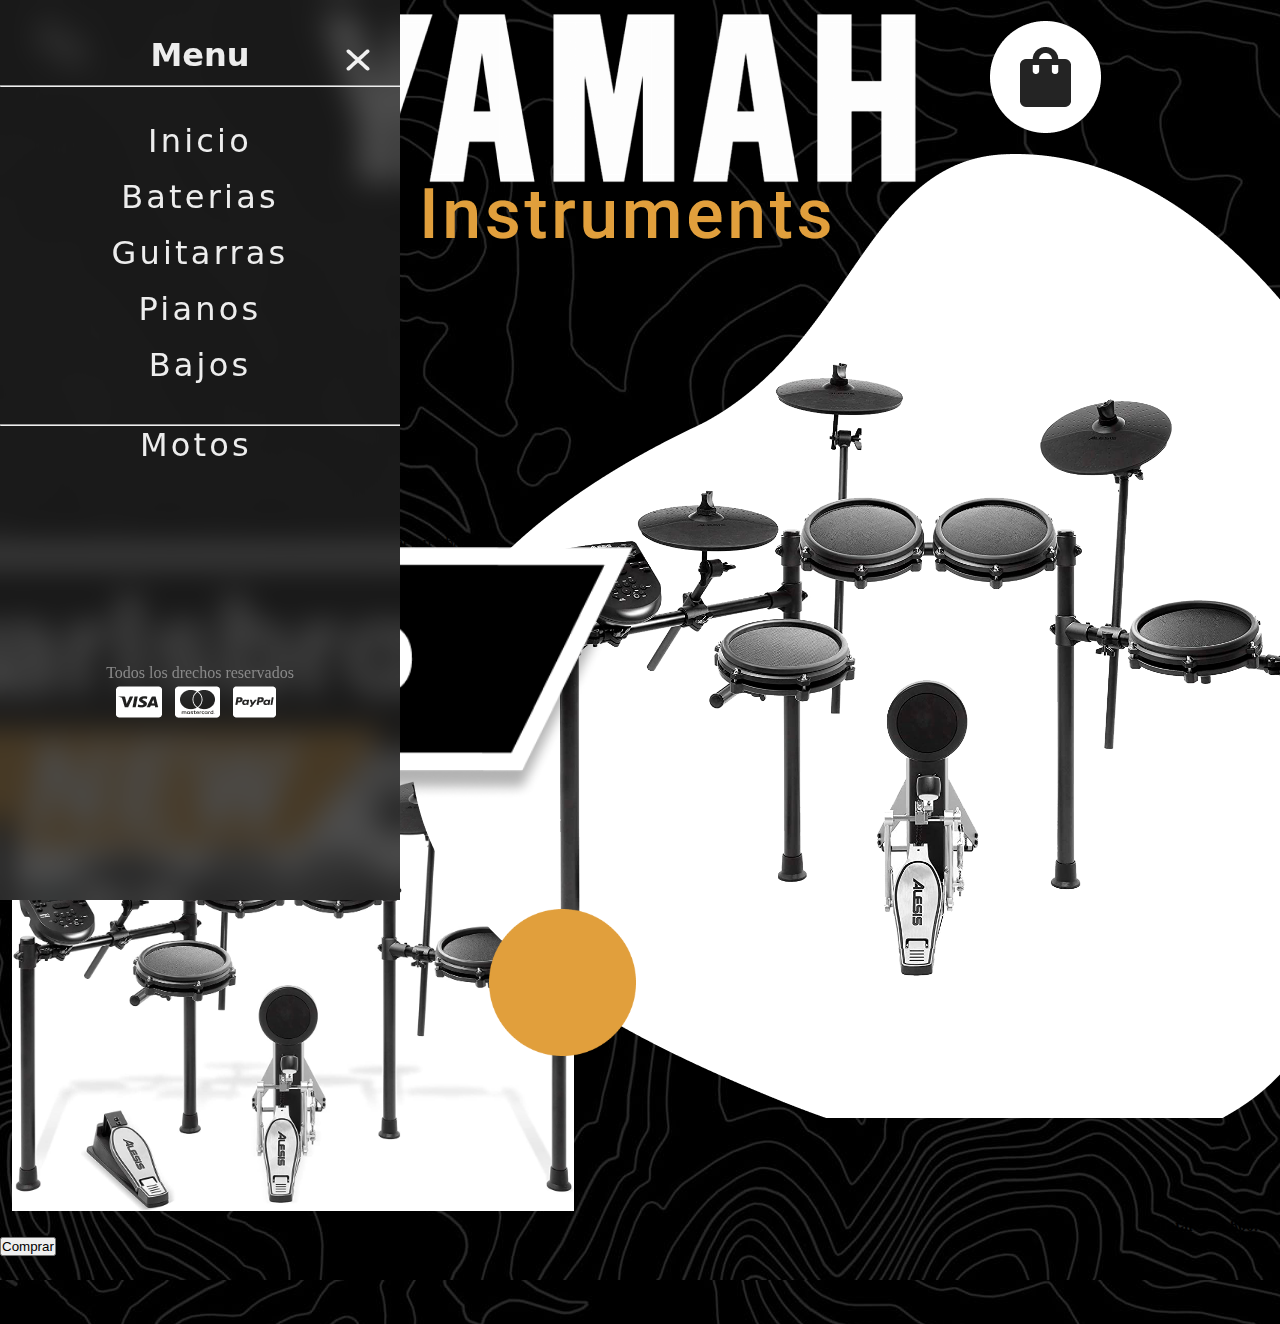
<file: index.html>
<!DOCTYPE html>
<html lang="en">

<head>
    <meta charset="UTF-8">
    <meta http-equiv="X-UA-Compatible" content="IE=edge">
    <meta name="viewport" content="width=device-width, initial-scale=1.0">
    <link rel="stylesheet" href="asset/css/index.css">
    <link href="https://cdn.jsdelivr.net/npm/bootstrap@5.1.0/dist/css/bootstrap.min.css" rel="stylesheet" integrity="sha384-KyZXEAg3QhqLMpG8r+8fhAXLRk2vvoC2f3B09zVXn8CA5QIVfZOJ3BCsw2P0p/We" crossorigin="anonymous">
    <title>Yamaha</title>
</head>

<body>
    <div id="menus">
        <a id="abrir" class="abrir-cerrar" href="javascript:void(0)" onclick="mostrar()">
            <img src="asset/img/icons/Vector.png">
        </a>
    </div>
    <div id="menu">
        <h2 id="TextMenu">Menu</h2>
        <div id="closemenu">
            <a href="#" class="boton-cerrar" onclick="ocultar()"><img src="asset/img/icons/eva_close-outline.png"></a>
        </div>
        <hr class="hr-menu">
        <ul class="menu2" id="menu2">
            <li><a class="option" href="index.html">Inicio</a></li>
            <br>
            <li><a class="option" href="baterias.html">Baterias</a></li>
            <br>
            <li><a class="option" href="#">Guitarras</a></li>
            <br>
            <li><a class="option" href="#">Pianos</a></li>
            <br>
            <li><a class="option" href="#">Bajos</a></li>
        </ul>
        <hr class="hr-menu">
        <a class="option" style="margin-left: 35%;" href="https://www.incolmotos-yamaha.com.co/vehiculos/" target="_blank">Motos</a>
        <p id="copy">Todos los drechos reservados</p>

        <img style="margin-left: 29%;" src="asset/img/pay.png">
    </div>
    <div class="container">
        <figure id="shopb" data-bs-toggle="modal" data-bs-target="#carmodal"></figure>
        <figure class="logo"></figure>

        <div class="drumm">
            <div class="drumm-electric">
                <img class="banner-name" src="asset/img/Banner.png">
                <div id="wrapper" data-bs-toggle="modal" data-bs-target="#exampleModal"></div>
                <img class="eclipse" src="asset/img/Ellipse6.png">
                <figure class="electric-drumm"></figure>

                <div id="hihat"></div>
                <div id="saucer1"></div>
                <div id="saucer2"></div>
                <div id="tom1"></div>
                <div id="tom2"></div>
                <div id="tombase"></div>
                <div id="drummer"></div>
                <div id="drum"></div>
            </div>

        </div>
    </div>
</body>
<!-- Modal -->
<div class="modal fade" id="exampleModal" tabindex="-1" aria-labelledby="exampleModalLabel" aria-hidden="true">
    <div class="modal-dialog">
        <div class="modal-content">
            <div class="modal-header">
                <h5 class="modal-title" id="exampleModalLabel">Teclas</h5>
                <button type="button" class="btn-close" data-bs-dismiss="modal" aria-label="Close"></button>
            </div>
            <div class="modal-body">
                <p>Toque en línea bombo, caja, hihat, timbales y platillos de las mejores baterias</p>
                <table class="table table-bordered">
                    <thead>
                        <tr>

                            <th scope="col">Tecla</th>
                            <th scope="col">Partes</th>

                        </tr>
                    </thead>
                    <tbody>
                        <tr>
                            <td>B</td>
                            <td>Bombo</td>
                        </tr>
                        <tr>
                            <td>N</td>
                            <td>Hithat</td>
                        </tr>
                        <tr>
                            <td>V-C</td>
                            <td>Redolante</td>
                        </tr>
                        <tr>
                            <td>D-F</td>
                            <td>Tom 1</td>
                        </tr>
                        <tr>
                            <td>G-H</td>
                            <td>Tom 2</td>
                        </tr>
                        <tr>
                            <td>J-K</td>
                            <td>Tom Base</td>
                        </tr>
                    </tbody>
                </table>
            </div>
        </div>
    </div>
</div>

<div class="modal fade" id="carmodal" tabindex="-1" aria-labelledby="carmodal" aria-hidden="true">
    <div class="modal-dialog">
        <div class="modal-content">
            <div class="modal-header">
                <h5 class="modal-title" id="exampleModalLabel">Carrito</h5>
                <button type="button" class="btn-close" data-bs-dismiss="modal" aria-label="Close"></button>
            </div>
            <div class="modal-body">
                <table class="table table-bordered">
                    <thead>
                        <tr>
                            <th scope="col">#</th>
                            <th scope="col">Foto</th>
                            <th scope="col">Referencia</th>
                            <th scope="col">Precio</th>
                        </tr>
                    </thead>
                    <tbody>
                        <tr>
                            <th scope="row">1</th>
                            <td><img src="asset/img/bataca-electrica.jpg" width="50%"></td>
                            <td>Carlsbro</td>
                            <td>3.800.000</td>
                        </tr>
                    </tbody>

                    <tfoot>
                        <tr>
                            <th scope="col"></th>
                            <th scope="col"></th>
                            <th scope="col">Total</th>
                            <th scope="col">3.800.00</th>
                        </tr>
                    </tfoot>
                </table>
            </div>
            <div class="modal-footer">
                <button type="button" class="btn btn-outline-danger">Comprar</button>
            </div>
        </div>
    </div>
</div>


<script src="asset/js/gif.js"></script>
<script src="asset/js/index.js"></script>
<script src="https://cdn.jsdelivr.net/npm/bootstrap@5.0.2/dist/js/bootstrap.bundle.min.js" integrity="sha384-MrcW6ZMFYlzcLA8Nl+NtUVF0sA7MsXsP1UyJoMp4YLEuNSfAP+JcXn/tWtIaxVXM" crossorigin="anonymous"></script>
<script src="https://cdn.jsdelivr.net/npm/@popperjs/core@2.9.2/dist/umd/popper.min.js" integrity="sha384-IQsoLXl5PILFhosVNubq5LC7Qb9DXgDA9i+tQ8Zj3iwWAwPtgFTxbJ8NT4GN1R8p" crossorigin="anonymous"></script>
<script src="https://cdn.jsdelivr.net/npm/bootstrap@5.0.2/dist/js/bootstrap.min.js" integrity="sha384-cVKIPhGWiC2Al4u+LWgxfKTRIcfu0JTxR+EQDz/bgldoEyl4H0zUF0QKbrJ0EcQF" crossorigin="anonymous"></script>

</html>
</file>
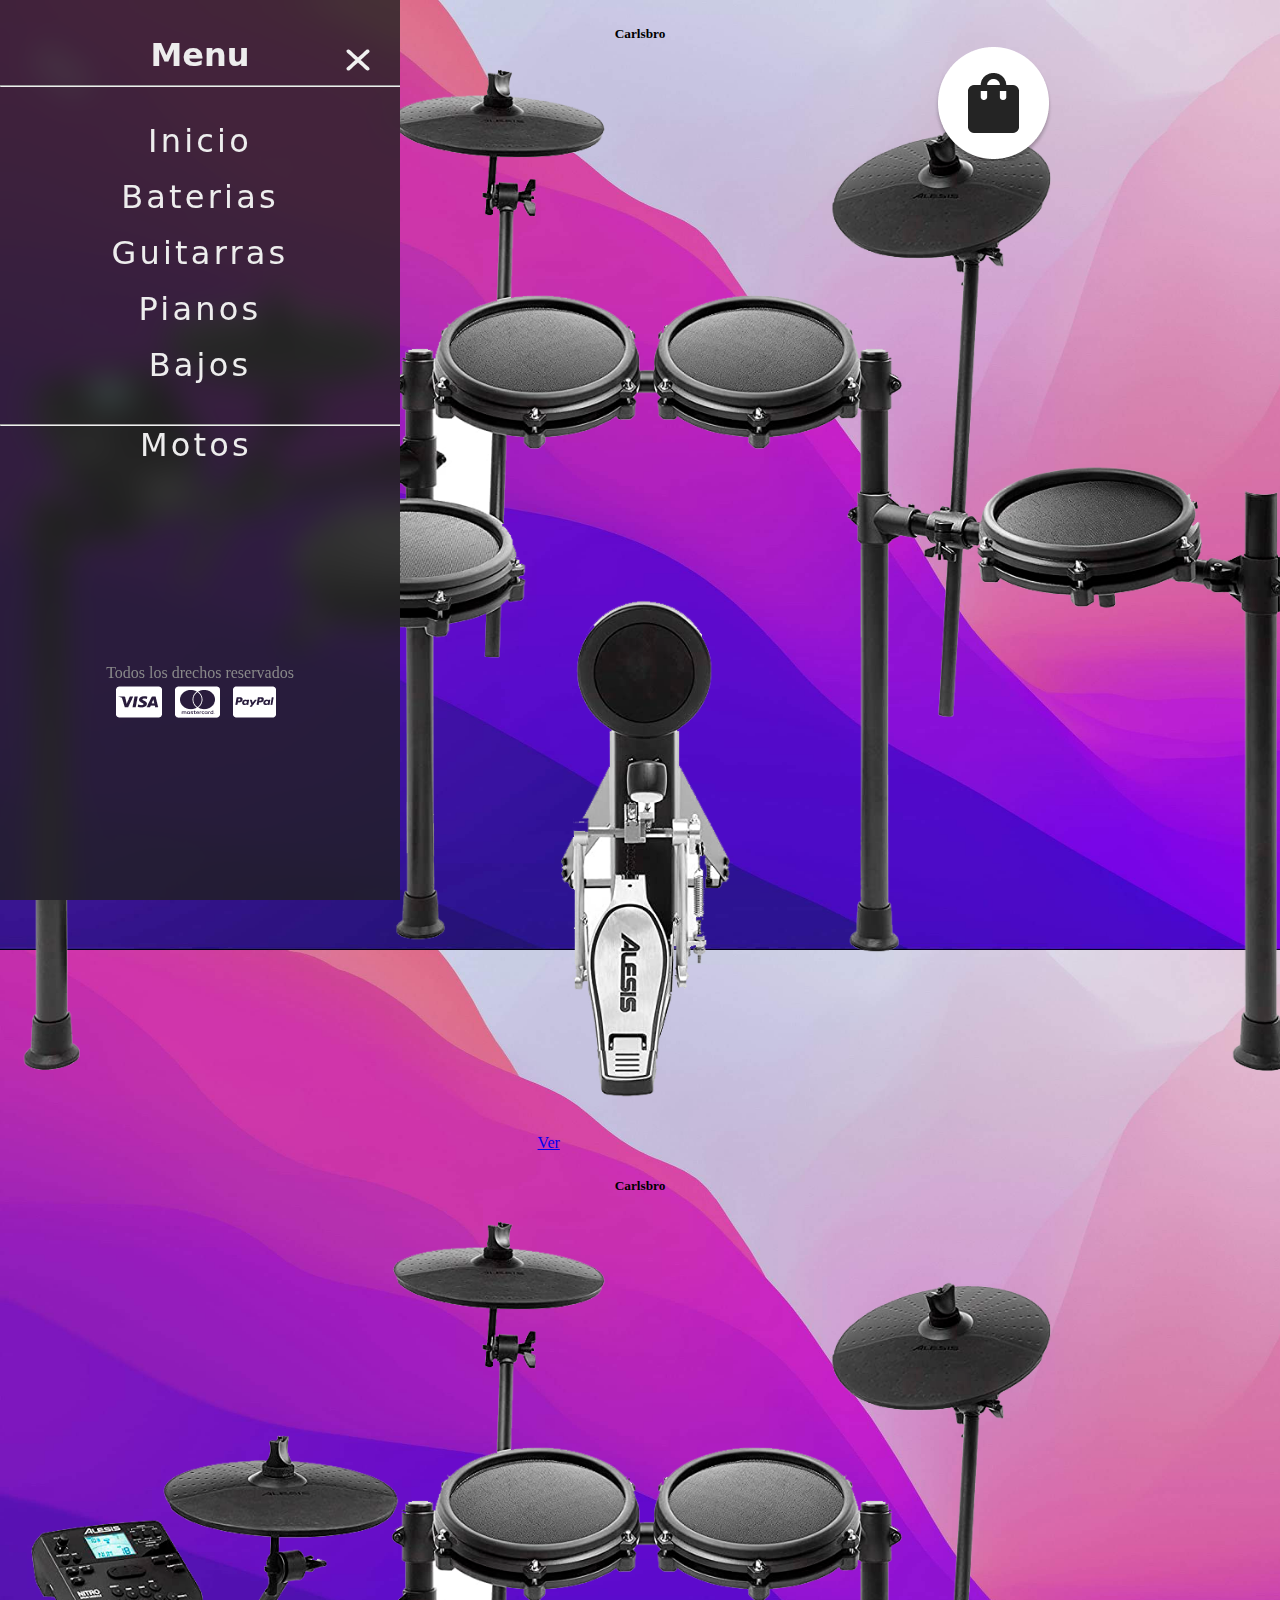
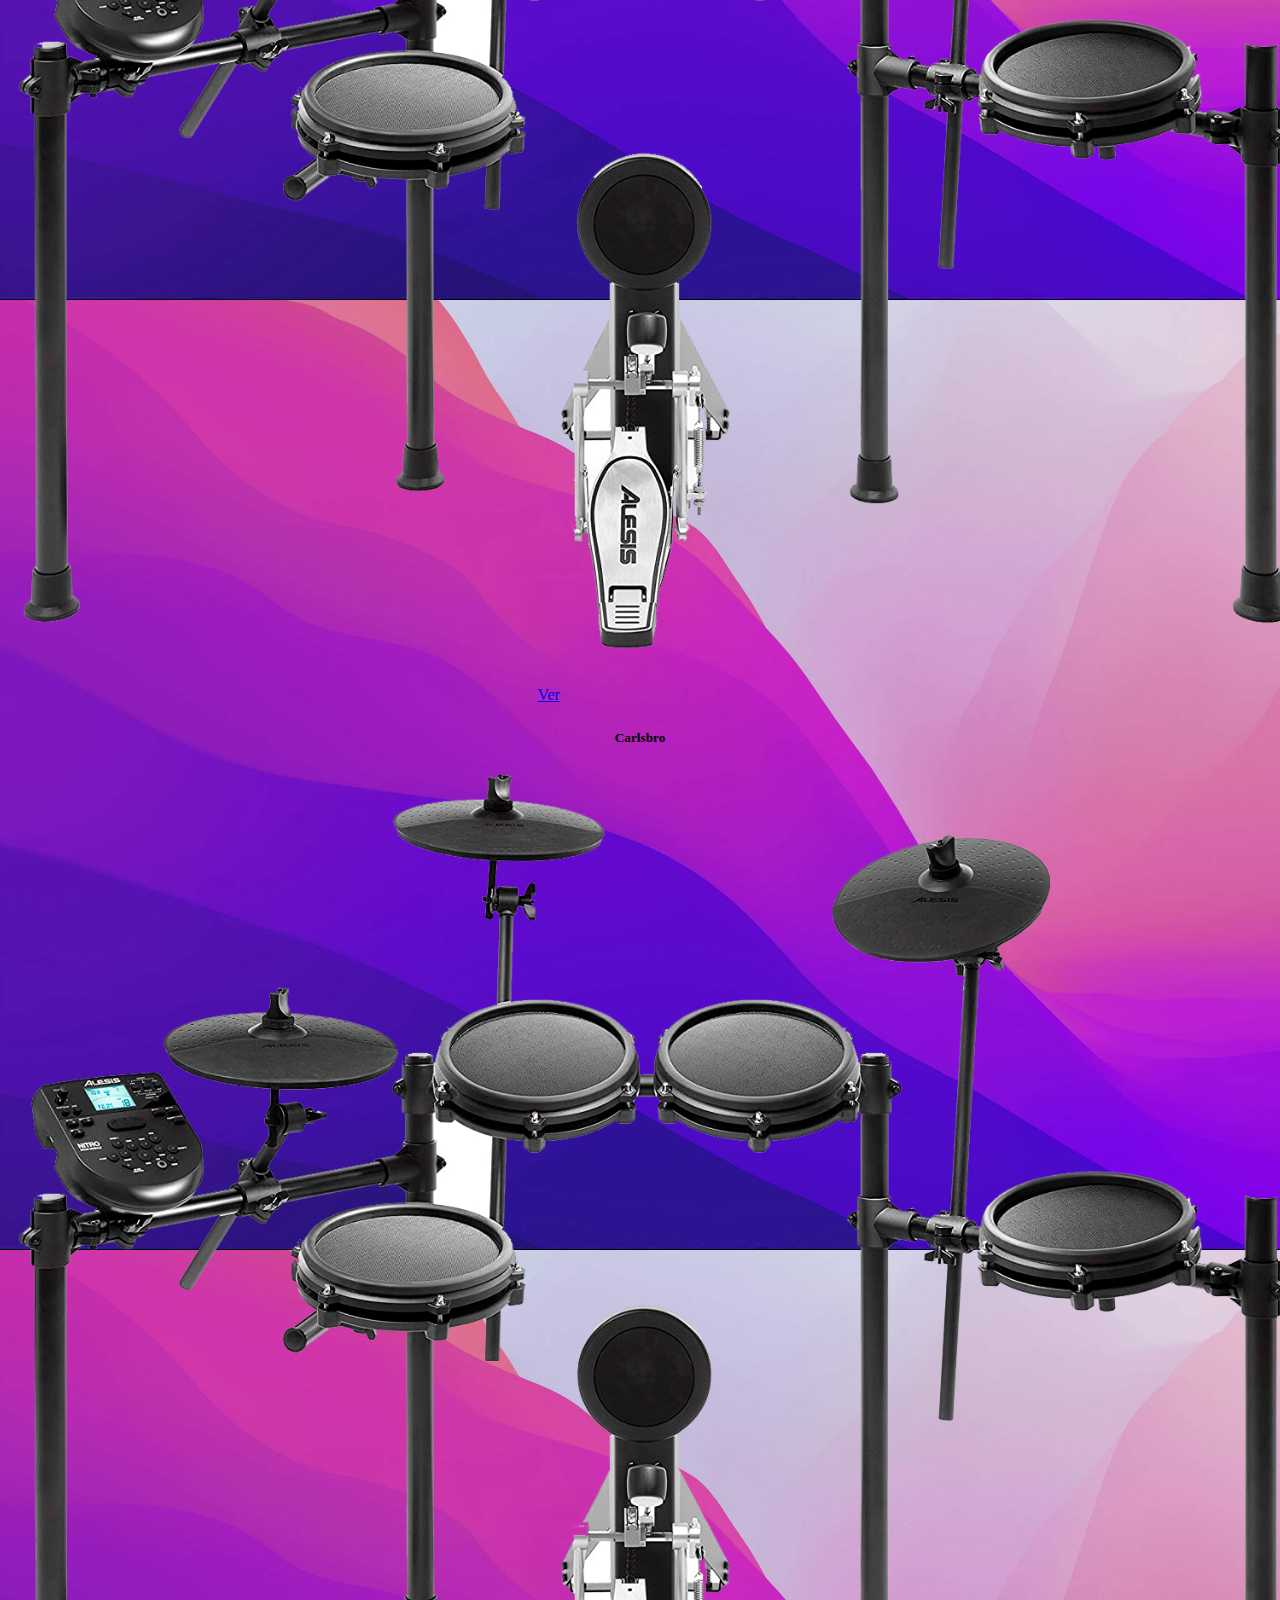
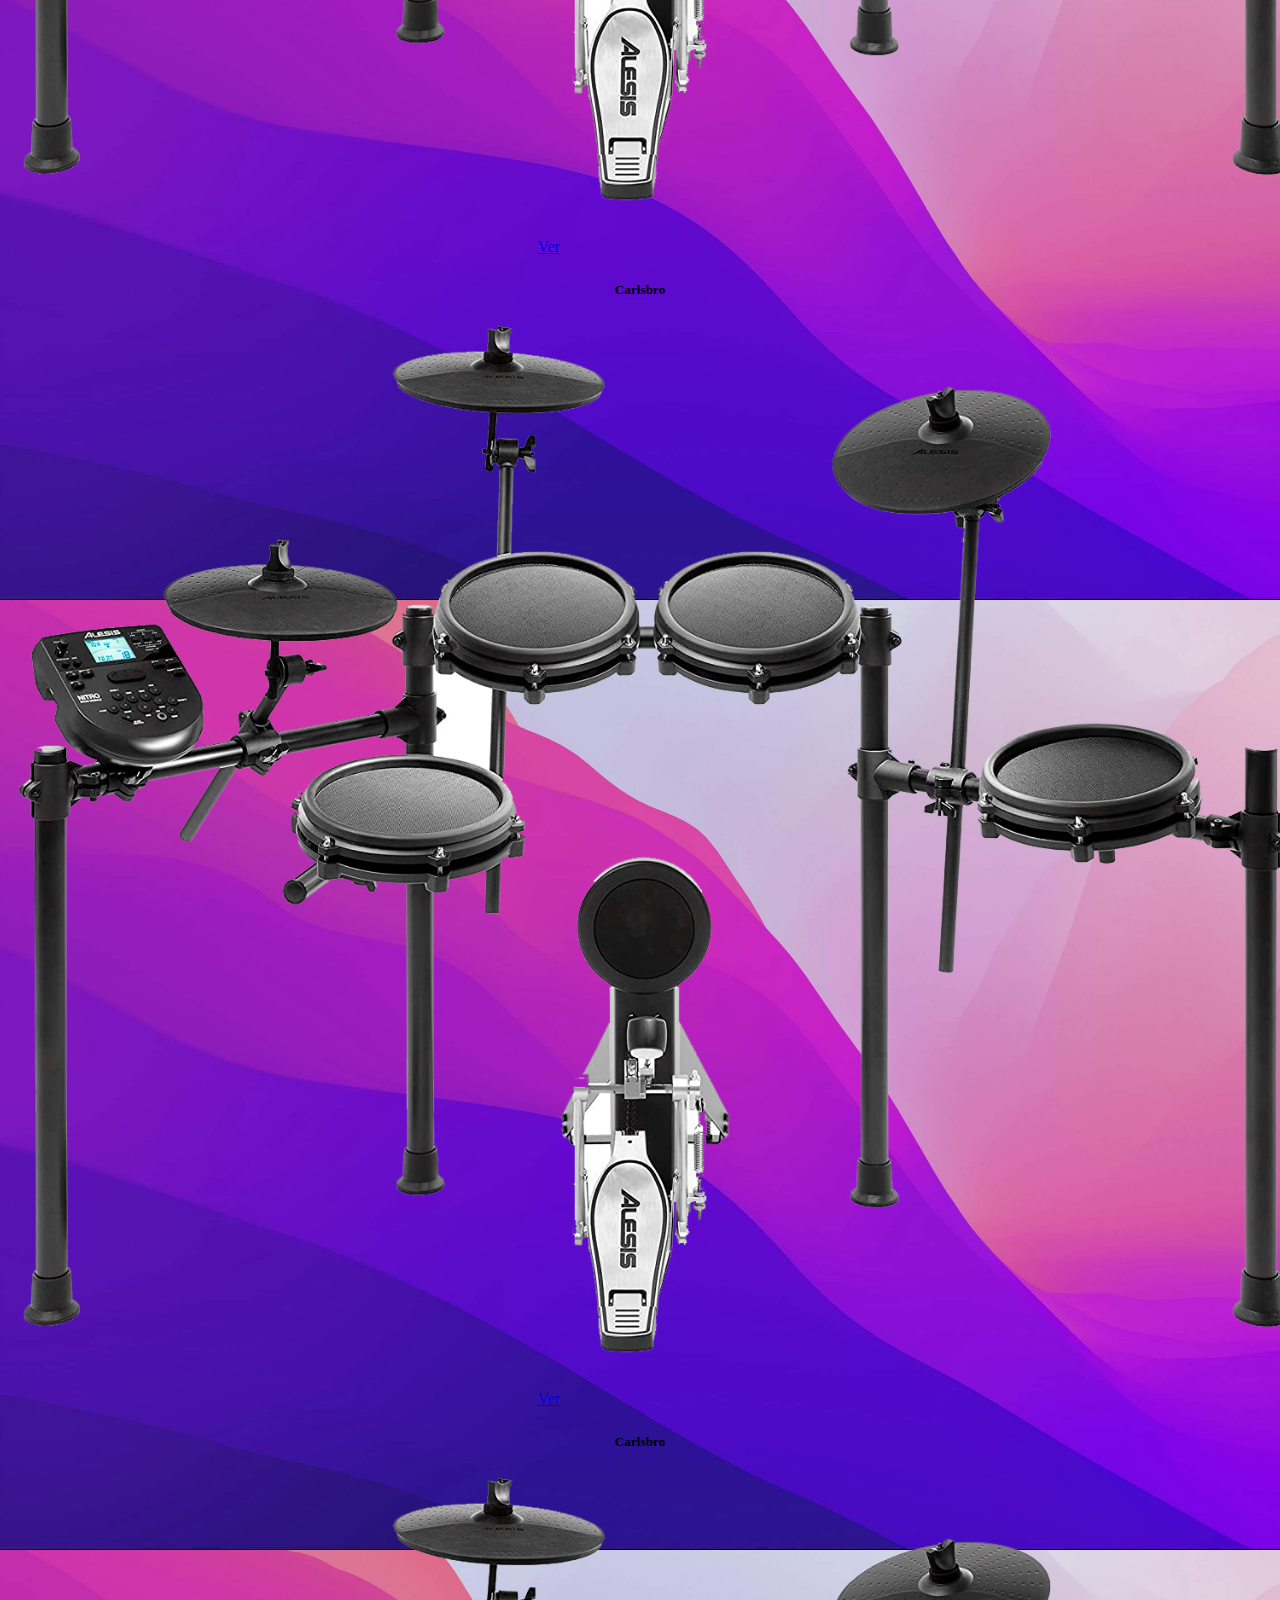
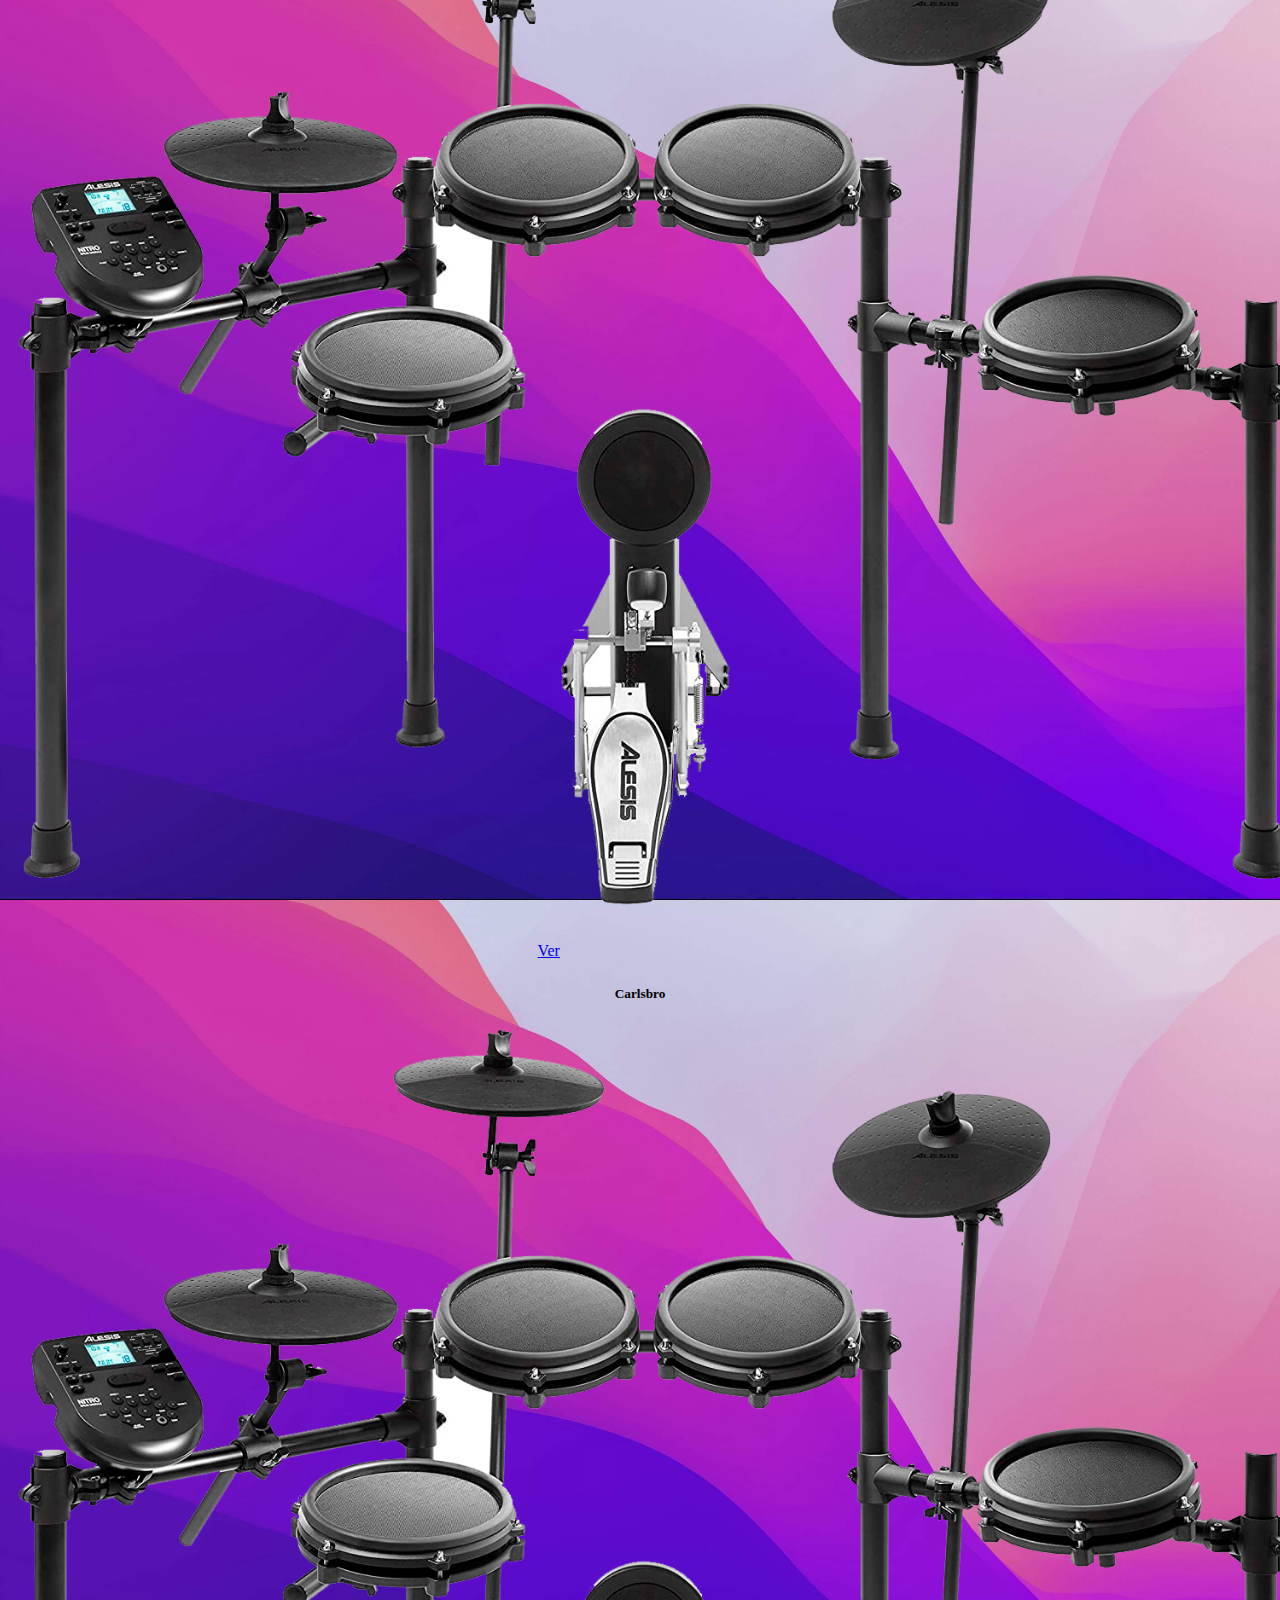
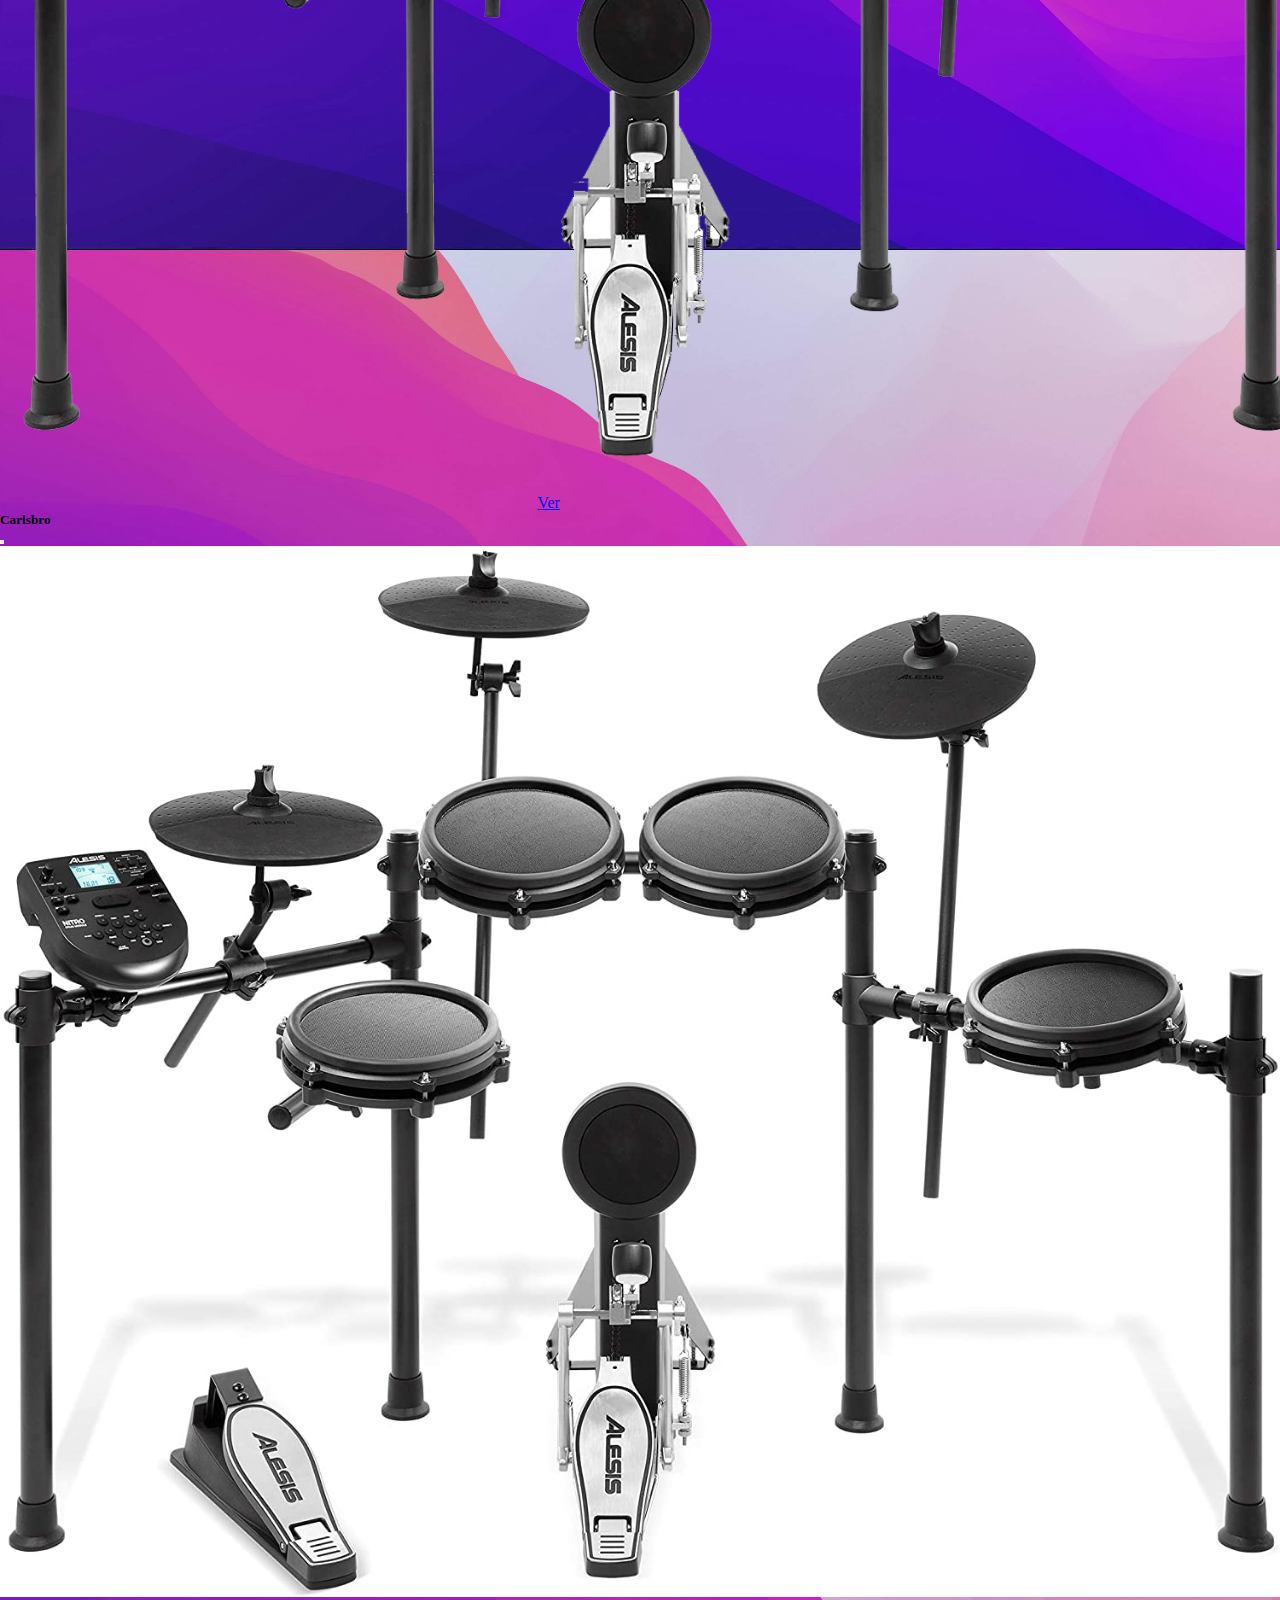
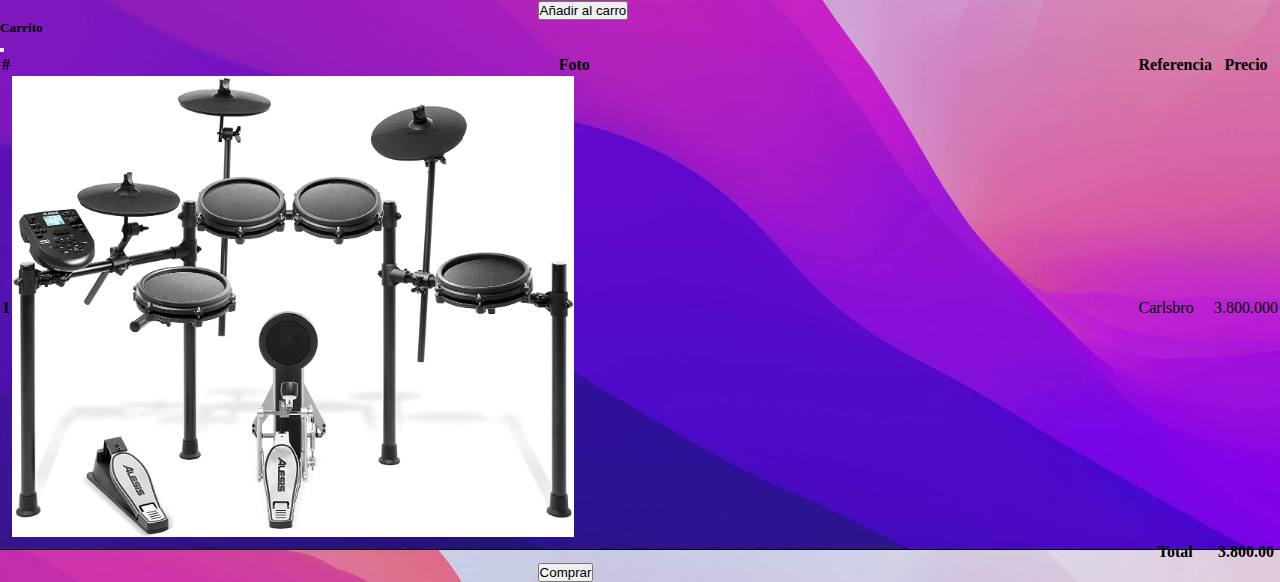
<file: baterias.html>
<!DOCTYPE html>
<html lang="en">

<head>
    <meta charset="UTF-8">
    <meta http-equiv="X-UA-Compatible" content="IE=edge">
    <meta name="viewport" content="width=device-width, initial-scale=1.0">
    <link rel="stylesheet" href="asset/css/bateria.css">
    <link href="https://cdn.jsdelivr.net/npm/bootstrap@5.1.0/dist/css/bootstrap.min.css" rel="stylesheet" integrity="sha384-KyZXEAg3QhqLMpG8r+8fhAXLRk2vvoC2f3B09zVXn8CA5QIVfZOJ3BCsw2P0p/We" crossorigin="anonymous">
    <title>Baterias</title>
</head>

<body>
    <div id="menus">
        <a id="abrir" class="abrir-cerrar" href="javascript:void(0)" onclick="mostrar()">
            <img src="asset/img/icons/Vector.png">
        </a>
    </div>
    <div id="menu">
        <h2 id="TextMenu">Menu</h2>
        <div id="closemenu">
            <a href="#" class="boton-cerrar" onclick="ocultar()"><img src="asset/img/icons/eva_close-outline.png"></a>
        </div>
        <hr class="hr-menu">
        <ul class="menu2" id="menu2">
            <li><a class="option" href="index.html">Inicio</a></li>
            <br>
            <li><a class="option" href="baterias.html">Baterias</a></li>
            <br>
            <li><a class="option" href="#">Guitarras</a></li>
            <br>
            <li><a class="option" href="#">Pianos</a></li>
            <br>
            <li><a class="option" href="#">Bajos</a></li>
        </ul>
        <hr class="hr-menu">
        <a class="option" style="margin-left: 35%;" href="https://www.incolmotos-yamaha.com.co/vehiculos/" target="_blank">Motos</a>
        <p id="copy">Todos los drechos reservados</p>

        <img style="margin-left: 29%;" src="asset/img/pay.png">
    </div>
    <div class="container">
        <figure id="shopb" data-bs-toggle="modal" data-bs-target="#carmodal"></figure>
        <div class="row">
            <div class="col-sm-4 car">
                <div class="card">
                    <div class="card-body">
                        <h5 class="card-title">Carlsbro</h5>
                        <img class="img-bateria" src="asset/img/bataca-electrica.png">
                        <a href="#" class="btn btn-outline-dark" data-bs-toggle="modal" data-bs-target="#modalinfo">Ver</a>
                    </div>
                </div>
            </div>
            <div class="col-sm-4 car">
                <div class="card">
                    <div class="card-body">
                        <h5 class="card-title">Carlsbro</h5>
                        <img class="img-bateria" src="asset/img/bataca-electrica.png">
                        <a href="#" class="btn btn-outline-dark" data-bs-toggle="modal" data-bs-target="#modalinfo">Ver</a>
                    </div>
                </div>
            </div>
            <div class="col-sm-4 car">
                <div class="card">
                    <div class="card-body">
                        <h5 class="card-title">Carlsbro</h5>
                        <img class="img-bateria" src="asset/img/bataca-electrica.png">
                        <a href="#" class="btn btn-outline-dark" data-bs-toggle="modal" data-bs-target="#modalinfo">Ver</a>
                    </div>
                </div>
            </div>
        </div>
        <div class="row">
            <div class="col-sm-4 car">
                <div class="card">
                    <div class="card-body">
                        <h5 class="card-title">Carlsbro</h5>
                        <img class="img-bateria" src="asset/img/bataca-electrica.png">
                        <a href="#" class="btn btn-outline-dark" data-bs-toggle="modal" data-bs-target="#modalinfo">Ver</a>
                    </div>
                </div>
            </div>
            <div class="col-sm-4 car">
                <div class="card">
                    <div class="card-body">
                        <h5 class="card-title">Carlsbro</h5>
                        <img class="img-bateria" src="asset/img/bataca-electrica.png">
                        <a href="#" class="btn btn-outline-dark" data-bs-toggle="modal" data-bs-target="#modalinfo">Ver</a>
                    </div>
                </div>
            </div>
            <div class="col-sm-4 car">
                <div class="card">
                    <div class="card-body">
                        <h5 class="card-title">Carlsbro</h5>
                        <img class="img-bateria" src="asset/img/bataca-electrica.png">
                        <a href="#" class="btn btn-outline-dark" data-bs-toggle="modal" data-bs-target="#modalinfo">Ver</a>
                    </div>
                </div>
            </div>
        </div>
    </div>
</body>

<div class="modal fade" id="modalinfo" tabindex="-1" aria-labelledby="modalinfo" aria-hidden="true">
    <div class="modal-dialog">
        <div class="modal-content">
            <div class="modal-header">
                <h5 class="modal-title" id="exampleModalLabel">Carlsbro</h5>
                <button type="button" class="btn-close" data-bs-dismiss="modal" aria-label="Close"></button>
            </div>
            <div class="modal-body">
                <img src="asset/img/bataca-electrica.jpg" width="100%">
            </div>
            <div class="modal-footer">
                <button type="button" class="btn btn-outline-danger">Añadir al carro</button>
            </div>
        </div>
    </div>
</div>
<div class="modal fade" id="carmodal" tabindex="-1" aria-labelledby="carmodal" aria-hidden="true">
    <div class="modal-dialog">
        <div class="modal-content">
            <div class="modal-header">
                <h5 class="modal-title" id="exampleModalLabel">Carrito</h5>
                <button type="button" class="btn-close" data-bs-dismiss="modal" aria-label="Close"></button>
            </div>
            <div class="modal-body">
                <table class="table table-bordered">
                    <thead>
                        <tr>
                            <th scope="col">#</th>
                            <th scope="col">Foto</th>
                            <th scope="col">Referencia</th>
                            <th scope="col">Precio</th>
                        </tr>
                    </thead>
                    <tbody>
                        <tr>
                            <th scope="row">1</th>
                            <td><img src="asset/img/bataca-electrica.jpg" width="50%"></td>
                            <td>Carlsbro</td>
                            <td>3.800.000</td>
                        </tr>
                    </tbody>

                    <tfoot>
                        <tr>
                            <th scope="col"></th>
                            <th scope="col"></th>
                            <th scope="col">Total</th>
                            <th scope="col">3.800.00</th>
                        </tr>
                    </tfoot>
                </table>
            </div>
            <div class="modal-footer">
                <button type="button" class="btn btn-outline-danger">Comprar</button>
            </div>
        </div>
    </div>
</div>

<script src="asset/js/baterias.js"></script>
<script src="https://cdn.jsdelivr.net/npm/bootstrap@5.0.2/dist/js/bootstrap.bundle.min.js" integrity="sha384-MrcW6ZMFYlzcLA8Nl+NtUVF0sA7MsXsP1UyJoMp4YLEuNSfAP+JcXn/tWtIaxVXM" crossorigin="anonymous"></script>
<script src="https://cdn.jsdelivr.net/npm/@popperjs/core@2.9.2/dist/umd/popper.min.js" integrity="sha384-IQsoLXl5PILFhosVNubq5LC7Qb9DXgDA9i+tQ8Zj3iwWAwPtgFTxbJ8NT4GN1R8p" crossorigin="anonymous"></script>
<script src="https://cdn.jsdelivr.net/npm/bootstrap@5.0.2/dist/js/bootstrap.min.js" integrity="sha384-cVKIPhGWiC2Al4u+LWgxfKTRIcfu0JTxR+EQDz/bgldoEyl4H0zUF0QKbrJ0EcQF" crossorigin="anonymous"></script>

</html>
</file>
<file: asset/css/index.css>
* {
    margin: 0;
    padding: 0;
}

body {
    background-image: url(../img/Topographical-MacBook.jpg);
    overflow-x: hidden;
    overflow-y: hidden;
}

#menu {
    position: fixed;
    height: 100%;
    width: 400px;
    top: 0;
    left: 0;
    z-index: 1;
    background: rgba(31, 31, 31, 0.8);
    backdrop-filter: blur(15px);
    overflow-x: hidden;
    transition: 0.4s;
    padding: 1rem 0;
    box-sizing: border-box;
}

ul.menu2 li {
    display: block;
}

a:hover {
    color: #e19f3c !important;
}

ul,
li {
    padding: 0;
    margin: 0;
    list-style: none;
}

#copy {
    color: #898989;
    text-align: center;
    margin-top: 50%;
}

.option {
    text-decoration: none;
    color: #EDEDED;
    letter-spacing: 0.1em;
    font-size: xx-large;
    font-family: system-ui;
}

.hr-menu {
    width: 100%;
    color: white;
}

.menu2 {
    padding-left: 40px;
    padding-right: 40px;
    text-align: center;
    margin-top: 35px;
    margin-bottom: 40px;
}

#menus {
    margin-top: 25px;
    margin-left: 36px;
    position: absolute;
}

#closemenu {
    margin-left: 335px;
    margin-top: -35px;
}

#TextMenu {
    text-decoration: none;
    color: #EDEDED;
    text-align: center;
    font-size: xx-large;
    font-family: system-ui;
    margin-top: 5%;
}

#shopb {
    background-image: url(../img/botonshop.png);
    background-repeat: no-repeat;
    position: absolute;
    margin-left: 77%;
    z-index: 2;
    margin-top: 21px;
    cursor: pointer;
    width: 100%;
    height: 114px;
}

#shopb:hover {
    background-image: url(../img/botonshop2.png);
    transition-duration: 300ms;
}

.banner-name {
    margin-left: -76%;
    width: 100%;
    margin-top: 40%;
}

.logo {
    background-image: url(../img/logo.png);
    background-repeat: no-repeat;
    height: 500px;
    margin-left: 25%;
    margin-top: 0%;
}

#wrapper {
    position: absolute;
    z-index: 2;
}

.drumm {
    background-image: url(../img/Vector.png);
    width: 980px;
    height: 964px;
    margin-left: 32.1%;
    position: absolute;
    margin-top: -27%;
}

.eclipse {
    position: absolute;
    margin-top: 77%;
    margin-left: -16%;
    width: 15%;
}

.electric-drumm {
    background-image: url(../img/bataca-electrica.png);
    width: 121%;
    height: 964px;
    background-repeat: no-repeat;
    background-size: 65% 65%;
    margin-left: 14%;
    margin-top: -54%;
}

#hihat {
    height: 44px;
    width: 142px;
    margin-top: -85.3%;
    margin-left: 226px;
    cursor: pointer;
}

#saucer1 {
    height: 35px;
    width: 127px;
    margin-top: -17.5%;
    margin-left: 37.3%;
    cursor: pointer;
}

#saucer2 {
    height: 60px;
    width: 127px;
    margin-left: 64.5%;
    cursor: pointer;
}

#tom1 {
    width: 102px;
    height: 50px;
    margin-top: 29px;
    margin-left: 41%;
    cursor: pointer;
}

#tom2 {
    width: 107px;
    height: 50px;
    margin-top: -49px;
    margin-left: 54%;
    cursor: pointer;
}

#tombase {
    height: 38px;
    width: 113px;
    margin-left: 74.2%;
    margin-top: 5.5%;
    cursor: pointer;
}

#drummer {
    width: 110px;
    height: 42px;
    margin-left: 32.5%;
    margin-top: -2%;
    cursor: pointer;
}

#drum {
    width: 56px;
    height: 59px;
    margin-left: 50%;
    margin-top: 2.5%;
    border-radius: 50px;
    cursor: pointer;
}
</file>
<file: asset/css/bateria.css>
* {
    margin: 0;
    padding: 0;
}

body {
    background-image: url(../img/Monterey-1.jpg);
    background-size: 1920px 950px;
    overflow-y: hidden;
    overflow-x: hidden;
}

#menu {
    position: fixed;
    height: 100%;
    width: 400px;
    top: 0;
    left: 0;
    z-index: 1;
    background: rgba(31, 31, 31, 0.8);
    backdrop-filter: blur(15px);
    overflow-x: hidden;
    transition: 0.4s;
    padding: 1rem 0;
    box-sizing: border-box;
}

ul.menu2 li {
    display: block;
}

a:hover {
    color: #e19f3c !important;
}

ul,
li {
    padding: 0;
    margin: 0;
    list-style: none;
}

#copy {
    color: #898989;
    text-align: center;
    margin-top: 50%;
}

.option {
    text-decoration: none;
    color: #EDEDED;
    letter-spacing: 0.1em;
    font-size: xx-large;
    font-family: system-ui;
}

.hr-menu {
    width: 100%;
    color: white;
}

.menu2 {
    padding-left: 40px;
    padding-right: 40px;
    text-align: center;
    margin-top: 35px;
    margin-bottom: 40px;
}

#menus {
    margin-top: 25px;
    margin-left: 36px;
    position: absolute;
}

#closemenu {
    margin-left: 335px;
    margin-top: -35px;
}

#TextMenu {
    text-decoration: none;
    color: #EDEDED;
    text-align: center;
    font-size: xx-large;
    font-family: system-ui;
    margin-top: 5%;
}

.car {
    margin-top: 2% !important;
}

.btn-outline-dark:hover {
    color: #fff !important;
    background-color: #212529;
    border-color: #212529;
}

.btn {
    margin-left: 42%;
}

.img-bateria {
    width: 100%;
    padding: 15px;
}

.card-title {
    margin-bottom: .5rem;
    text-align: center;
}

#shopb {
    background-image: url(../img/botonshop.png);
    background-repeat: no-repeat;
    position: absolute;
    margin-left: 73%;
    z-index: 2;
    margin-top: 21px;
    cursor: pointer;
    width: 100%;
    height: 114px;
}

#shopb:hover {
    background-image: url(../img/botonshop2.png);
    transition-duration: 300ms;
}
</file>
